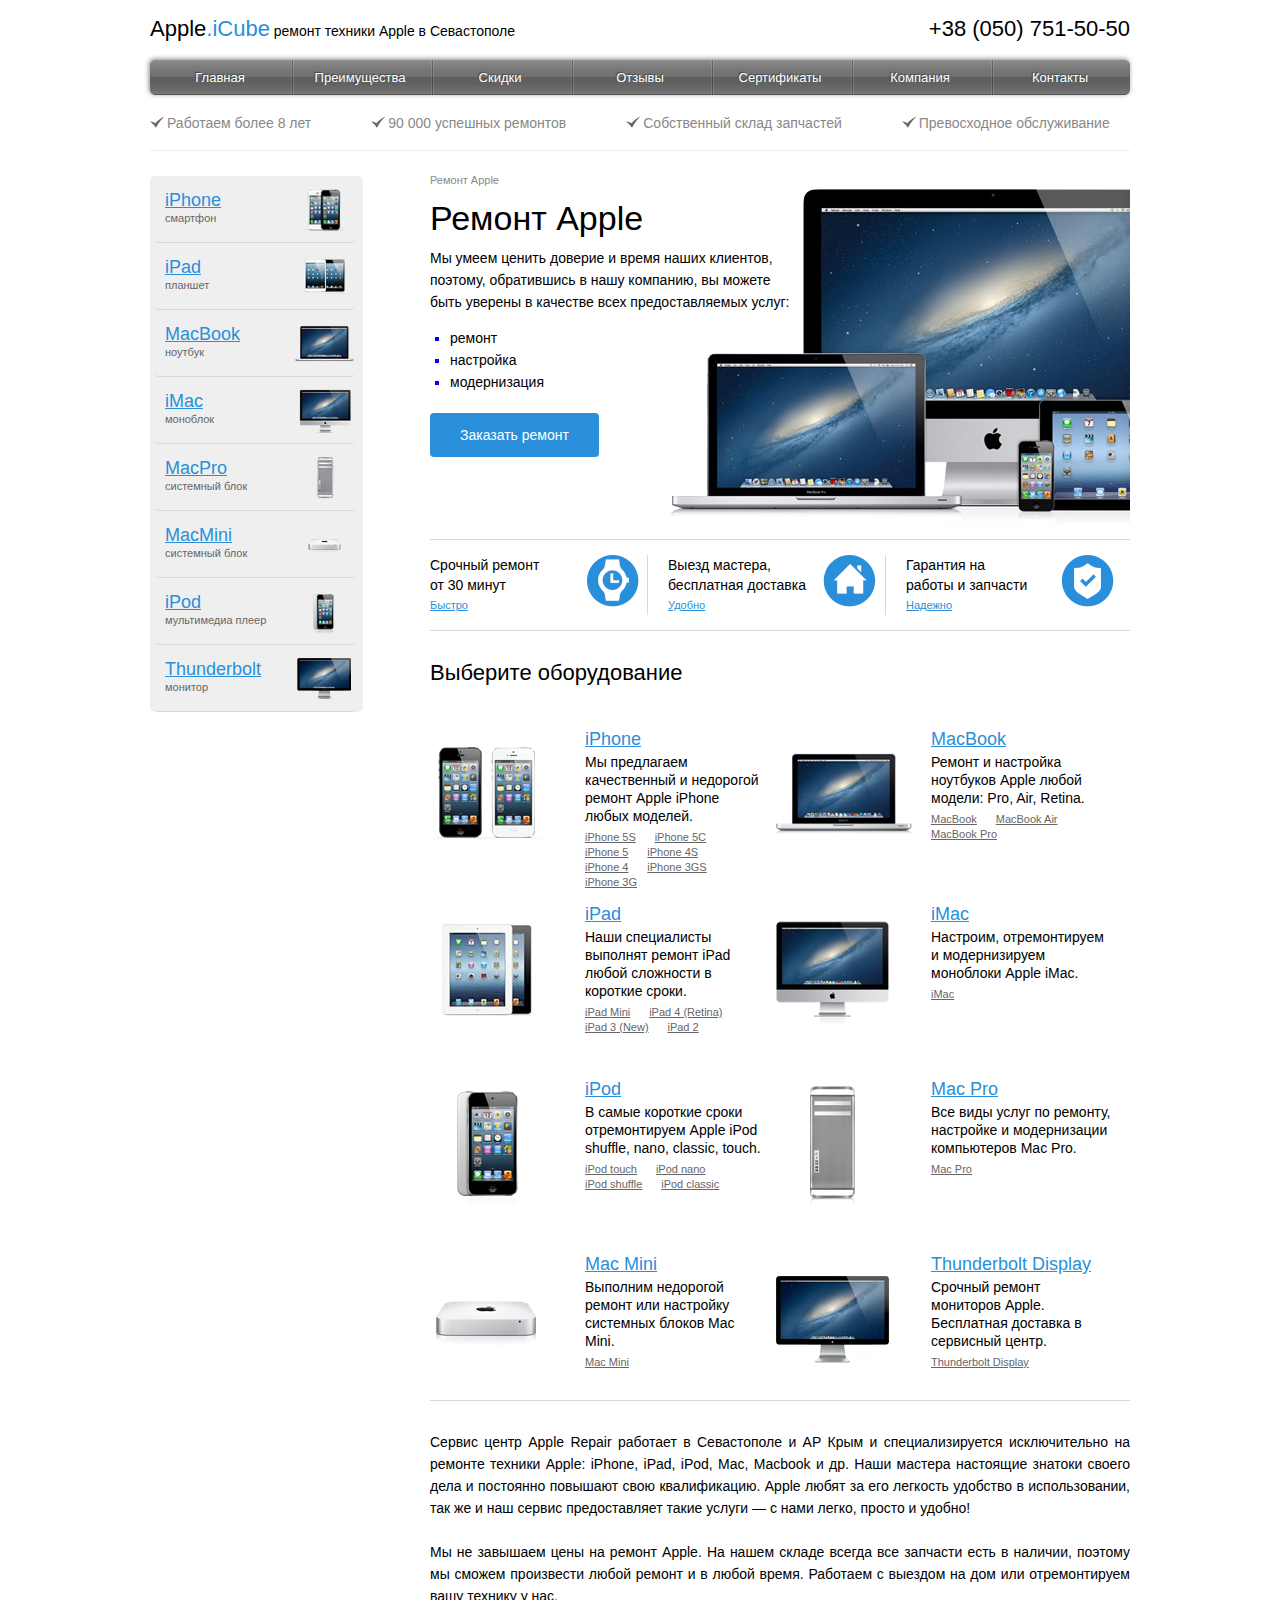
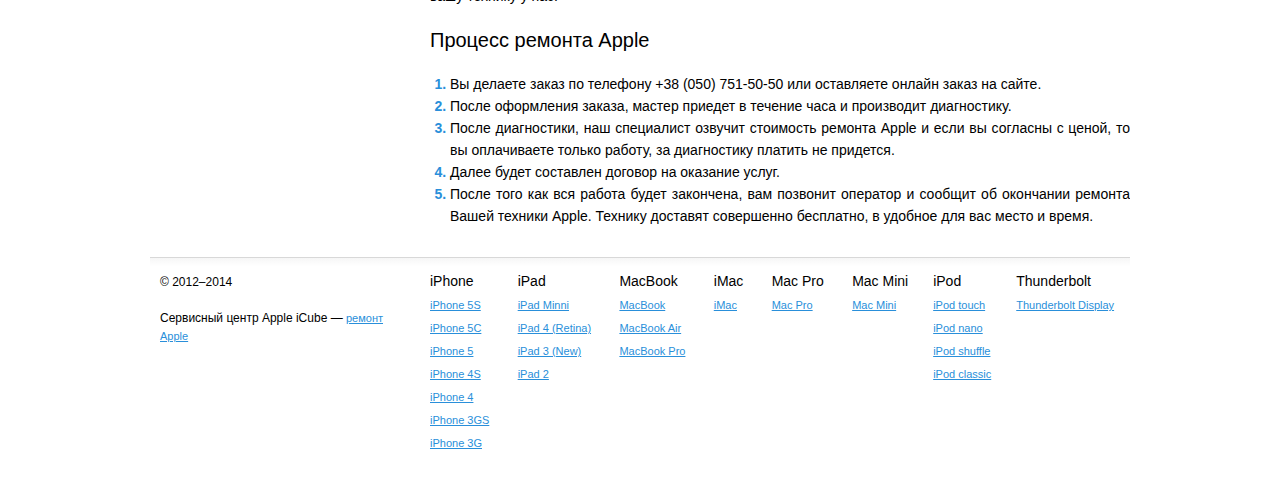
<file: index.html>
<!DOCTYPE html>
<html>
<head>
	<meta charset="utf-8" />
	<!--[if lt IE 9]><script src="http://html5shiv.googlecode.com/svn/trunk/html5.js"></script><![endif]-->
	<title>iCube - ремонт техники Apple в Севастополе</title>
	<meta name="keywords" content="" />
	<meta name="description" content="" />
	<link href="style.css" rel="stylesheet">
</head>

<body>

<div class="wrapper">

	<header class="header">
		<div class="up">
				<div class="logo">
					<h1><a href="#">Apple<span>.iCube</span></a><small> ремонт техники Apple в Севастополе</small></h1>
				</div>
				<div class="callback">
					<h1>+38 (050) 751-50-50</h1>
				</div>
		</div>
		<div class="main-menu">
			<ul>
				<li><a class="home" href="index.html">Главная</a></li>
				<li><a href="#">Преимущества</a></li>
				<li><a href="#">Скидки</a></li>
				<li><a href="#">Отзывы</a></li>
				<li><a href="#">Сертификаты</a></li>
				<li><a href="#">Компания</a></li>
				<li><a href="#">Контакты</a></li>
			</ul>
		</div>
		<div class="check-line">
			<ul>
				<li>Работаем более 8 лет</li>
				<li>90 000 успешных ремонтов</li>
				<li>Собственный склад запчастей</li>
				<li>Превосходное обслуживание</li>
			</ul>		
		</div>
	</header><!-- .header-->

	<div class="middle">

		<div class="container">
			<main class="content">
				<div class="home">
					<div class="breadcrumbs">Ремонт Apple</div>
					<div class="hero">
						<h1>Ремонт Apple</h1>
						<p>Мы умеем ценить доверие и время наших клиентов, поэтому, обратившись в нашу компанию, вы можете быть уверены в качестве всех предоставляемых услуг:</p>
							<ul class="liste">
								<li class="_bullet">
									<span class="_text">ремонт</span>
								</li>
								<li class="_bullet">
									<span class="_text">настройка</span>
								</li>
								<li class="_bullet">
									<span class="_text">модернизация</span>
								</li>
							</ul>
						<div class="order"><a href="#">Заказать ремонт</a></div>
					</div>
				<div class="advantages">
				<ul>
					<li class="fast">
						<a href="#">
							<span class="name">Срочный ремонт<br />от 30 минут</span>
							<span class="link">Быстро</span>
						</a>
					</li>
					<li class="easy">
						<a href="#">
							<span class="name">Выезд мастера,<br />бесплатная доставка</span>
							<span class="link">Удобно</span>
						</a>
					</li>
					<li class="safety">
						<a href="#">
								<span class="name">Гарантия на<br />работы и запчасти</span>
								<span class="link">Надежно</span>
						</a>
					</li>
				</ul>
			</div>
			<div class="choose">
				<h2>Выберите оборудование</h2>
				<div class="product upper">
					<div class="image">
						<a href="#"><img src="img/iphone-big.png"/></a>
					</div>
					<div class="about">
						<h3><a href="#">iPhone</a></h3>
						<p>Мы предлагаем качественный и недорогой ремонт Apple iPhone любых моделей.</p>
						<div class="more">
							<ul>
								<li><a href="#">iPhone 5S</a></li>
								<li><a href="#">iPhone 5C</a></li>
								<li><a href="#">iPhone 5</a></li>
								<li><a href="#">iPhone 4S</a></li>
								<li><a href="#">iPhone 4</a></li>
								<li><a href="#">iPhone 3GS</a></li>
								<li><a href="#">iPhone 3G</a></li>
							</ul>
						</div>
					</div>
				</div>
				<div class="product upper">
					<div class="image">
						<a href="#"><img src="img/macbook-big.png"/></a>
					</div>
					<div class="about">
						<h3><a href="#">MacBook</a></h3>
						<p>Ремонт и настройка ноутбуков Apple любой модели: Pro, Air, Retina.</p>
						<div class="more">
							<ul>
								<li><a href="#">MacBook</a></li>
								<li><a href="#">MacBook Air</a></li>
								<li><a href="#">MacBook Pro</a></li>
							</ul>
						</div>
					</div>
				</div>
				<div class="product">
					<div class="image">
						<a href="#"><img src="img/ipad-big.png"/></a>
					</div>
					<div class="about">
						<h3><a href="#">iPad</a></h3>
						<p>Наши специалисты выполнят ремонт iPad любой сложности в короткие сроки.</p>
						<div class="more">
							<ul>
								<li><a href="#">iPad Mini</a></li>
								<li><a href="#">iPad 4 (Retina)</a></li>
								<li><a href="#">iPad 3 (New)</a></li>
								<li><a href="#">iPad 2</a></li>
							</ul>
						</div>
					</div>
				</div>
				<div class="product">
					<div class="image">
						<a href="#"><img src="img/imac-big.png"/></a>
					</div>
					<div class="about">
						<h3><a href="#">iMac</a></h3>
						<p>Настроим, отремонтируем и модернизируем моноблоки Apple iMac.</p>
						<div class="more">
							<ul>
								<li><a href="#">iMac</a></li>
							</ul>
						</div>
					</div>
				</div>
				<div class="product">
					<div class="image">
						<a href="#"><img src="img/ipod-big.png"/></a>
					</div>
					<div class="about">
						<h3><a href="#">iPod</a></h3>
						<p>В самые короткие сроки отремонтируем Apple iPod shuffle, nano, classic, touch.</p>
						<div class="more">
							<ul>
								<li><a href="#">iPod touch</a></li>
								<li><a href="#">iPod nano</a></li>
								<li><a href="#">iPod shuffle</a></li>
								<li><a href="#">iPod classic</a></li>
							</ul>
						</div>
					</div>
				</div>
				<div class="product">
					<div class="image">
						<a href="#"><img src="img/mac-pro-big.png"/></a>
					</div>
					<div class="about">
						<h3><a href="#">Mac Pro</a></h3>
						<p>Все виды услуг по ремонту, настройке и модернизации компьютеров Mac Pro.</p>
						<div class="more">
							<ul>
								<li><a href="#">Mac Pro</a></li>
							</ul>
						</div>
					</div>
				</div>
				<div class="product">
					<div class="image">
						<a href="#"><img src="img/mac-mini-big.png"/></a>
					</div>
					<div class="about">
						<h3><a href="#">Mac Mini</a></h3>
						<p>Выполним недорогой ремонт или настройку системных блоков Mac Mini.</p>
						<div class="more">
							<ul>
								<li><a href="#">Mac Mini</a></li>
							</ul>
						</div>
					</div>
				</div>
				<div class="product">
					<div class="image">
						<a href="#"><img src="img/thunderbolt-display-big.png"/></a>
					</div>
					<div class="about">
						<h3><a href="#">Thunderbolt Display</a></h3>
						<p>Срочный ремонт мониторов Apple. Бесплатная доставка в сервисный центр.</p>
						<div class="more">
							<ul>
								<li><a href="#">Thunderbolt Display</a></li>
							</ul>
						</div>
					</div>
				</div>
			</div>
			<div class="description">
				<p>Сервис центр Apple Repair работает в Севастополе и АР Крым и специализируется исключительно на ремонте техники Apple: iPhone, iPad, iPod, Mac, Macbook и др. Наши мастера настоящие знатоки своего дела и постоянно повышают свою квалификацию. Apple любят за его легкость удобство в использовании, так же и наш сервис предоставляет такие услуги — с нами легко, просто и удобно!</p></br>
				<p>Мы не завышаем цены на ремонт Apple. На нашем складе всегда все запчасти есть в наличии, поэтому мы сможем произвести любой ремонт и в любой время. Работаем с выездом на дом или отремонтируем вашу технику у нас.</p></br>
				
				<h3>Процесс ремонта Apple</h3></br>
				<ol>
					<li><span>Вы делаете заказ по телефону +38 (050) 751-50-50 или оставляете онлайн заказ на сайте.</span></li>
					<li><span>После оформления заказа, мастер приедет в течение часа и производит диагностику.</span></li>
					<li><span>После диагностики, наш специалист озвучит стоимость ремонта Apple и если вы согласны с ценой, то вы оплачиваете только работу, за диагностику платить не придется.</span></li>
					<li><span>Далее будет составлен договор на оказание услуг.</span></li>
					<li><span>После того как вся работа будет закончена, вам позвонит оператор и сообщит об окончании ремонта Вашей техники Apple. Технику доставят совершенно бесплатно, в удобное для вас место и время.</span></li>
				</ol>
			</div>
				
			</div>
			</main><!-- .content -->
		</div><!-- .container-->

		<aside class="sidebar">
			<div class="nav">
				<ul class="items">
						<li>
							<a class="iphone" href="iphone.html">
								<span class="name">iPhone</span>
								<span class="about">смартфон</span>
							</a>	
						</li>	
						<li>
							<a class="ipad" href="#">
								<span class="name">iPad</span>
								<span class="about">планшет</span>
							</a>
						</li>
						<li>
							<a class="macbook" href="#">
								<span class="name">MacBook</span>
								<span class="about">ноутбук</span>
							</a>
						</li>
						<li>
							<a class="imac" href="#">
								<span class="name">iMac</span>
								<span class="about">моноблок</span>
							</a>
						</li>
						<li>
							<a class="macpro" href="#">
								<span class="name">MacPro</span>
								<span class="about">системный блок</span>
							</a>
						</li>
						<li>
							<a class="macmini" href="#">
								<span class="name">MacMini</span>
								<span class="about">системный блок</span>
							</a>
						</li>
						<li>
							<a class="ipod" href="#">
								<span class="name">iPod</span>
								<span class="about">мультимедиа плеер</span>
							</a>
						</li>
						<li>
							<a class="thunderbolt" href="#">
								<span class="name">Thunderbolt</span>
								<span class="about">монитор</span>
							</a>
						</li>
				</ul>
			</div>
		</aside><!-- .left-sidebar -->

	</div><!-- .middle-->

</div><!-- .wrapper -->

<footer class="footer">
	<div class="social">
		<p>© 2012–2014</br></br>Сервисный центр Apple iCube — <a href="#">ремонт Apple</a></p>
	</div>
	<div class="sitemap">
		<ul>
			<li class="li">
				<a href="#" class="link">iPhone</a>
				<ul>
					<li><a href="#">iPhone 5S</a></li>
					<li><a href="#">iPhone 5C</a></li>
					<li><a href="#">iPhone 5</a></li>
					<li><a href="#">iPhone 4S</a></li>
					<li><a href="#">iPhone 4</a></li>
					<li><a href="#">iPhone 3GS</a></li>
					<li><a href="#">iPhone 3G</a></li>
				</ul>
			</li>
			<li class="li">
				<a href="#" class="link">iPad</a>
				<ul>
					<li><a href="#">iPad Minni</a></li>
					<li><a href="#">iPad 4 (Retina)</a></li>
					<li><a href="#">iPad 3 (New)</a></li>
					<li><a href="#">iPad 2</a></li>

				</ul>
			</li>
			<li class="li">
				<a href="#" class="link">MacBook</a>
				<ul>
					<li><a href="#">MacBook</a></li>
					<li><a href="#">MacBook Air</a></li>
					<li><a href="#">MacBook Pro</a></li>
				</ul>
			</li>
			<li class="li">
				<a href="#" class="link">iMac</a>
				<ul>
					<li><a href="#">iMac</a></li>
				</ul>
			</li>
			<li class="li">
				<a href="#" class="link">Mac Pro</a>
				<ul>
					<li><a href="#">Mac Pro</a></li>
				</ul>
			</li>
			<li class="li">
				<a href="#" class="link">Mac Mini</a>
				<ul>
					<li><a href="#">Mac Mini</a></li>
				</ul>
			</li><li class="li">
				<a href="#" class="link">iPod</a>
				<ul>
					<li><a href="#">iPod touch</a></li>
					<li><a href="#">iPod nano</a></li>
					<li><a href="#">iPod shuffle</a></li>
					<li><a href="#">iPod classic</a></li>
				</ul>
			</li><li class="li">
				<a href="#" class="link">Thunderbolt</a>
				<ul>
					<li><a href="#">Thunderbolt Display</a></li>
				</ul>
			</li>
		</ul>
	</div>
</footer><!-- .footer -->

</body>
</html>
</file>
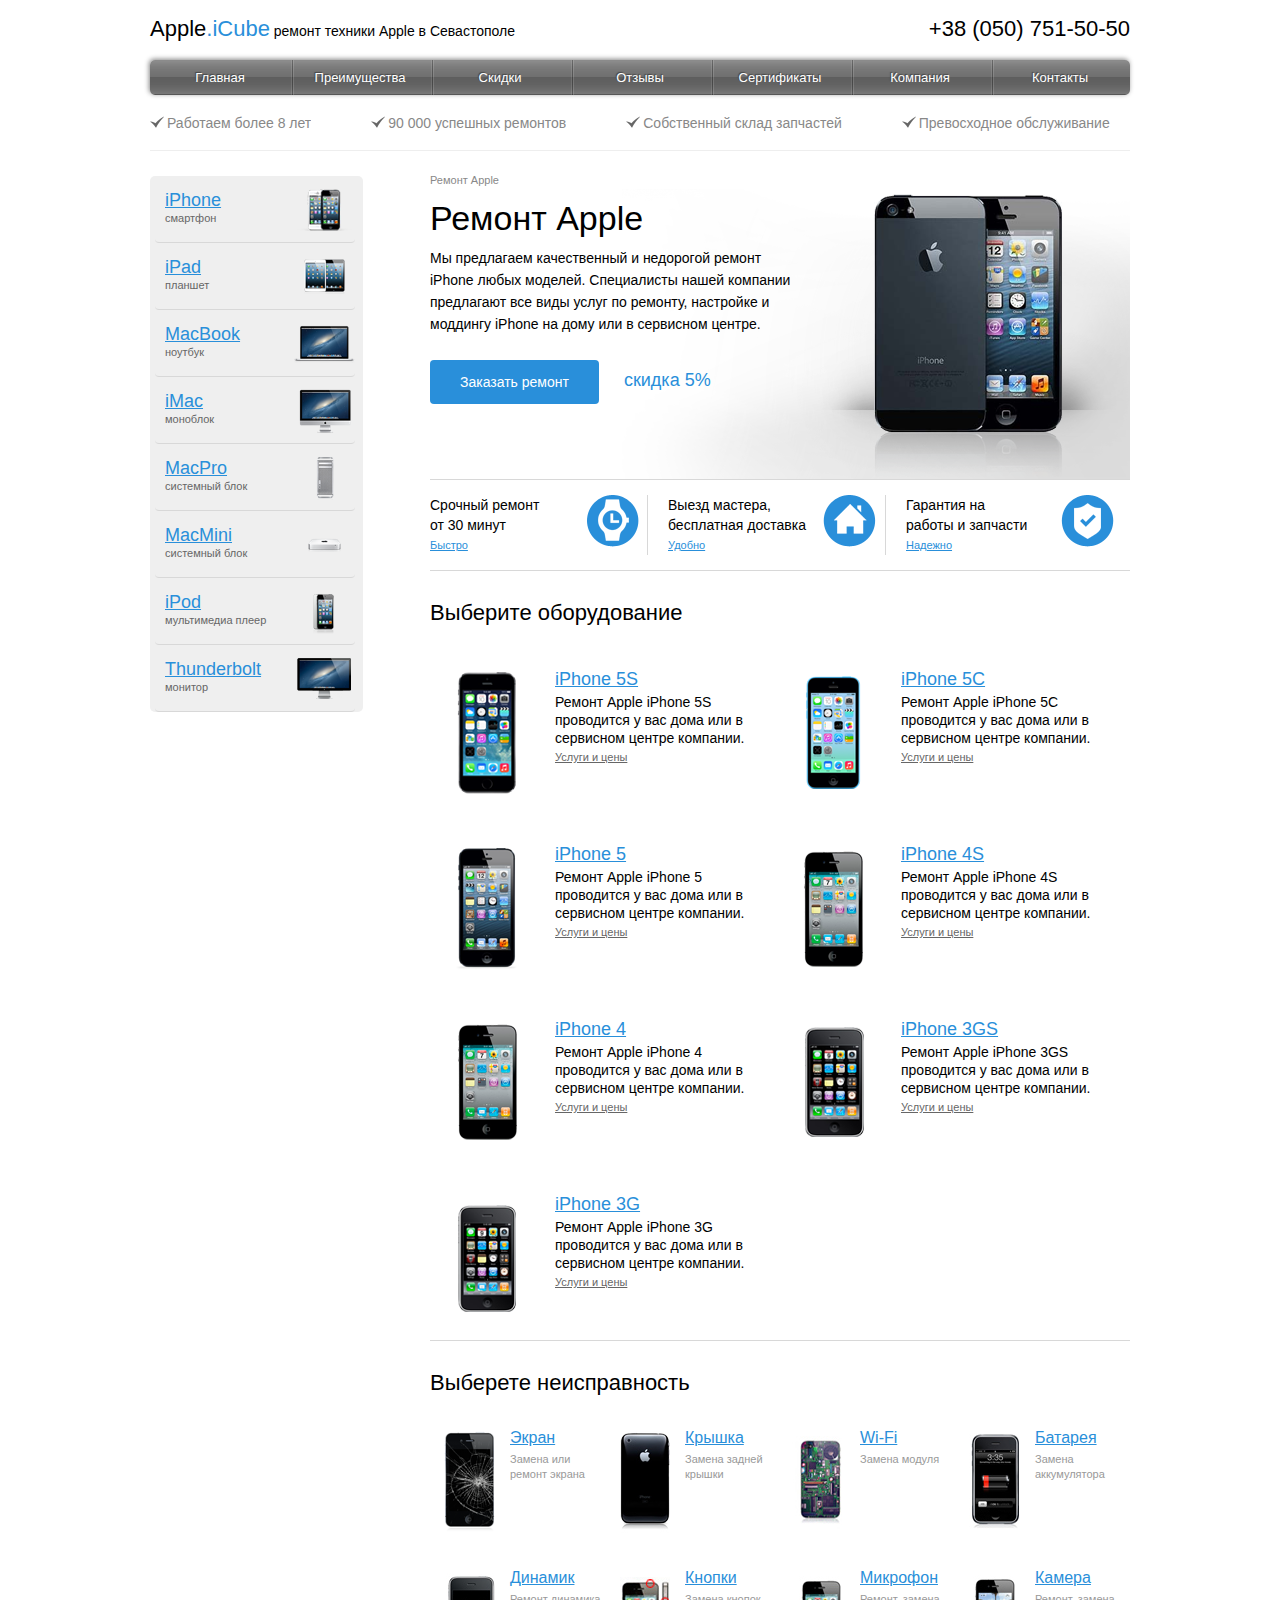
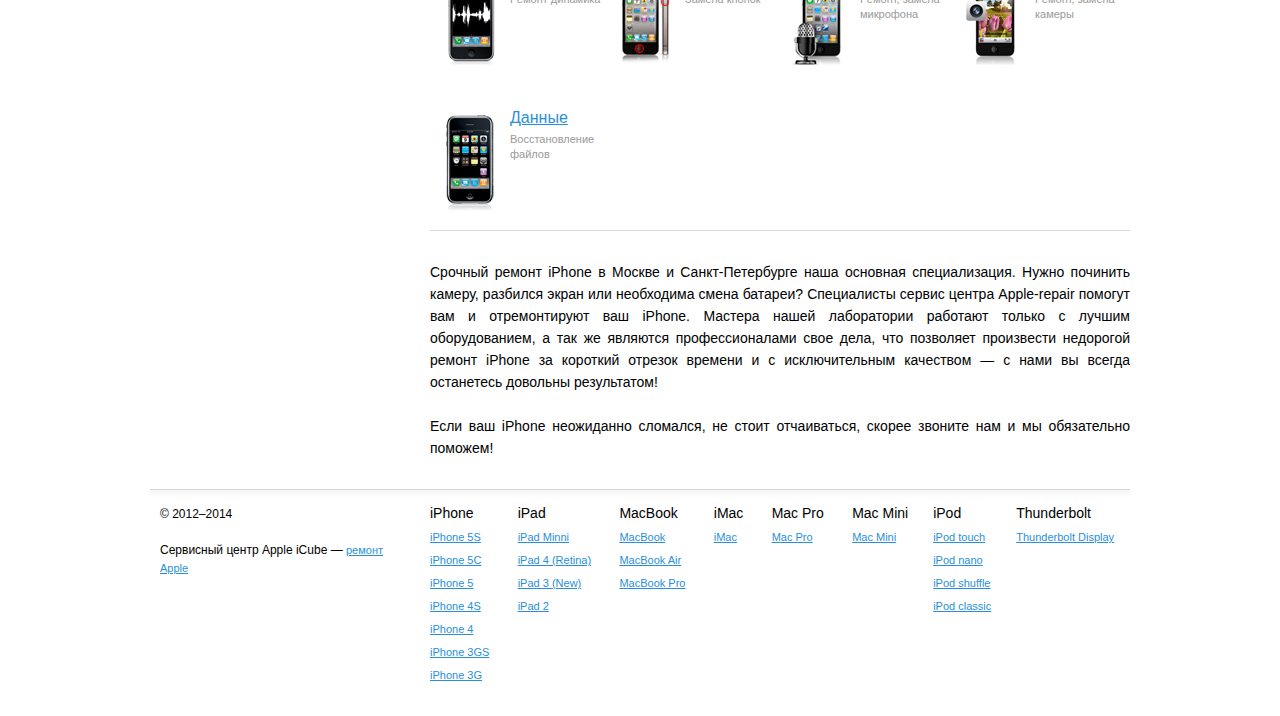
<file: iphone.html>
<!DOCTYPE html>
<html>
<head>
	<meta charset="utf-8" />
	<!--[if lt IE 9]><script src="http://html5shiv.googlecode.com/svn/trunk/html5.js"></script><![endif]-->
	<title>iCube - ремонт техники Apple в Севастополе</title>
	<meta name="keywords" content="" />
	<meta name="description" content="" />
	<link href="style.css" rel="stylesheet">
</head>

<body>

<div class="wrapper">

	<header class="header">
		<div class="up">
				<div class="logo">
					<h1><a href="#">Apple<span>.iCube</span></a><small> ремонт техники Apple в Севастополе</small></h1>
				</div>
				<div class="callback">
					<h1>+38 (050) 751-50-50</h1>
				</div>
		</div>
		<div class="main-menu">
			<ul>
				<li><a class="home" href="index.html">Главная</a></li>
				<li><a href="#">Преимущества</a></li>
				<li><a href="#">Скидки</a></li>
				<li><a href="#">Отзывы</a></li>
				<li><a href="#">Сертификаты</a></li>
				<li><a href="#">Компания</a></li>
				<li><a href="#">Контакты</a></li>
			</ul>
		</div>
		<div class="check-line">
			<ul>
				<li>Работаем более 8 лет</li>
				<li>90 000 успешных ремонтов</li>
				<li>Собственный склад запчастей</li>
				<li>Превосходное обслуживание</li>
			</ul>		
		</div>
	</header><!-- .header-->

	<div class="middle">

		<div class="container">
			<main class="content">
				<div class="home">
					<div class="breadcrumbs">Ремонт Apple</div>
					<div class="hero iphone">
						<h1>Ремонт Apple</h1>
						<p>Мы предлагаем качественный и недорогой ремонт iPhone любых моделей. Специалисты нашей компании предлагают все виды услуг по ремонту, настройке и моддингу iPhone на дому или в сервисном центре.</p>
						<div class="button">
							<div class="order"><a href="#">Заказать ремонт</a></div>
							<div class="discount">скидка 5%</div>
						</div>
					</div>
			<div class="advantages">
				<ul>
					<li class="fast">
						<a href="#">
							<span class="name">Срочный ремонт<br />от 30 минут</span>
							<span class="link">Быстро</span>
						</a>
					</li>
					<li class="easy">
						<a href="#">
							<span class="name">Выезд мастера,<br />бесплатная доставка</span>
							<span class="link">Удобно</span>
						</a>
					</li>
					<li class="safety">
						<a href="#">
								<span class="name">Гарантия на<br />работы и запчасти</span>
								<span class="link">Надежно</span>
						</a>
					</li>
				</ul>
			</div>
			<div class="choose">
				<h2>Выберите оборудование</h2>
				<div class="product">
					<div class="image-iphone">
						<a href="#"><img src="img/iphone-5s.png"/></a>
					</div>
					<div class="about">
						<h3><a href="#">iPhone 5S</a></h3>
						<p>Ремонт Apple iPhone 5S проводится у вас дома или в сервисном центре компании.</p>
						<div class="more">
							<a href="#">Услуги и цены</a>
						</div>
					</div>
				</div>
				<div class="product">
					<div class="image-iphone">
						<a href="#"><img src="img/iphone-5c.png"/></a>
					</div>
					<div class="about">
						<h3><a href="#">iPhone 5C</a></h3>
						<p>Ремонт Apple iPhone 5C проводится у вас дома или в сервисном центре компании.</p>
						<div class="more">
							<a href="#">Услуги и цены</a>
						</div>
					</div>
				</div>
				<div class="product">
					<div class="image-iphone">
						<a href="#"><img src="img/iphone-5.png"/></a>
					</div>
					<div class="about">
						<h3><a href="#">iPhone 5</a></h3>
						<p>Ремонт Apple iPhone 5 проводится у вас дома или в сервисном центре компании.</p>
						<div class="more">
							<a href="#">Услуги и цены</a>
						</div>
					</div>
				</div>
				<div class="product">
					<div class="image-iphone">
						<a href="#"><img src="img/iphone-4s.png"/></a>
					</div>
					<div class="about">
						<h3><a href="#">iPhone 4S</a></h3>
						<p>Ремонт Apple iPhone 4S проводится у вас дома или в сервисном центре компании.</p>
						<div class="more">
							<a href="#">Услуги и цены</a>
						</div>
					</div>
				</div>
				<div class="product">
					<div class="image-iphone">
						<a href="#"><img src="img/iphone-4.png"/></a>
					</div>
					<div class="about">
						<h3><a href="#">iPhone 4</a></h3>
						<p>Ремонт Apple iPhone 4 проводится у вас дома или в сервисном центре компании.</p>
						<div class="more">
							<a href="#">Услуги и цены</a>
						</div>
					</div>
				</div>
				<div class="product">
					<div class="image-iphone">
						<a href="#"><img src="img/iphone-3gs.png"/></a>
					</div>
					<div class="about">
						<h3><a href="#">iPhone 3GS</a></h3>
						<p>Ремонт Apple iPhone 3GS проводится у вас дома или в сервисном центре компании.</p>
						<div class="more">
							<a href="#">Услуги и цены</a>
						</div>
					</div>
				</div>
				<div class="product">
					<div class="image-iphone">
						<a href="#"><img src="img/iphone-3g.png" /></a>
					</div>
					<div class="about">
						<h3><a href="#">iPhone 3G</a></h3>
						<p>Ремонт Apple iPhone 3G проводится у вас дома или в сервисном центре компании.</p>
						<div class="more">
							<a href="#">Услуги и цены</a>
						</div>
					</div>
				</div>
			</div>

			<div class="recovery">
				<h2>Выберете неисправность</h2>
				<div class="fault">
					<div class="image">
						<a href="#"><img src="img/screen.png" /></a>
					</div>
					<div class="about">
						<h4><a href="#">Экран</a></h4>
						<p>Замена или ремонт экрана</p>
					</div>
				</div>
				<div class="fault">
					<div class="image">
						<a href="#"><img src="img/case.png" /></a>
					</div>
					<div class="about">
						<h4><a href="#">Крышка</a></h4>
						<p>Замена задней крышки</p>
					</div>
				</div>
				<div class="fault">
					<div class="image">
						<a href="#"><img src="img/motherboard.png" /></a>
					</div>
					<div class="about">
						<h4><a href="#">Wi-Fi</a></h4>
						<p>Замена модуля</p>
					</div>
				</div>
				<div class="fault">
					<div class="image">
						<a href="#"><img src="img/power.png" /></a>
					</div>
					<div class="about">
						<h4><a href="#">Батарея</a></h4>
						<p>Замена аккумулятора</p>
					</div>
				</div>
				<div class="fault">
					<div class="image">
						<a href="#"><img src="img/sound.png" /></a>
					</div>
					<div class="about">
						<h4><a href="#">Динамик</a></h4>
						<p>Ремонт динамика</p>
					</div>
				</div>
				<div class="fault">
					<div class="image">
						<a href="#"><img src="img/buttons.png" /></a>
					</div>
					<div class="about">
						<h4><a href="#">Кнопки</a></h4>
						<p>Замена кнопок</p>
					</div>
				</div>
				<div class="fault">
					<div class="image">
						<a href="#"><img src="img/microphone.png" /></a>
					</div>
					<div class="about">
						<h4><a href="#">Микрофон</a></h4>
						<p>Ремонт, замена микрофона</p>
					</div>
				</div>
				<div class="fault">
					<div class="image">
						<a href="#"><img src="img/camera.png" /></a>
					</div>
					<div class="about">
						<h4><a href="#">Камера</a></h4>
						<p>Ремонт, замена камеры</p>
					</div>
				</div>
				<div class="fault">
					<div class="image">
						<a href="#"><img src="img/firmware.png" /></a>
					</div>
					<div class="about">
						<h4><a href="#">Данные</a></h4>
						<p>Восстановление файлов</p>
					</div>
				</div>
			</div>
			<div class="description">
				<p>Срочный ремонт iPhone в Москве и Санкт-Петербурге наша основная специализация. Нужно починить камеру, разбился экран или необходима смена батареи? Специалисты сервис центра Apple-repair помогут вам и отремонтируют ваш iPhone. Мастера нашей лаборатории работают только с лучшим оборудованием, а так же являются профессионалами свое дела, что позволяет произвести недорогой ремонт iPhone за короткий отрезок времени и с исключительным качеством — с нами вы всегда останетесь довольны результатом!</p></br><p>Если ваш iPhone неожиданно сломался, не стоит отчаиваться, скорее звоните нам и мы обязательно поможем!</p>
			</div>
		</div>
		</main><!-- .content -->
		</div><!-- .container-->

		<aside class="sidebar">
			<div class="nav">
				<ul class="items">
						<li>
							<a class="iphone" href="iphone.html">
								<span class="name">iPhone</span>
								<span class="about">смартфон</span>
							</a>	
						</li>	
						<li>
							<a class="ipad" href="#">
								<span class="name">iPad</span>
								<span class="about">планшет</span>
							</a>
						</li>
						<li>
							<a class="macbook" href="#">
								<span class="name">MacBook</span>
								<span class="about">ноутбук</span>
							</a>
						</li>
						<li>
							<a class="imac" href="#">
								<span class="name">iMac</span>
								<span class="about">моноблок</span>
							</a>
						</li>
						<li>
							<a class="macpro" href="#">
								<span class="name">MacPro</span>
								<span class="about">системный блок</span>
							</a>
						</li>
						<li>
							<a class="macmini" href="#">
								<span class="name">MacMini</span>
								<span class="about">системный блок</span>
							</a>
						</li>
						<li>
							<a class="ipod" href="#">
								<span class="name">iPod</span>
								<span class="about">мультимедиа плеер</span>
							</a>
						</li>
						<li>
							<a class="thunderbolt" href="#">
								<span class="name">Thunderbolt</span>
								<span class="about">монитор</span>
							</a>
						</li>
				</ul>
			</div>
		</aside><!-- .left-sidebar -->

	</div><!-- .middle-->

</div><!-- .wrapper -->

<footer class="footer">
	<div class="social">
		<p>© 2012–2014</br></br>Сервисный центр Apple iCube — <a href="#">ремонт Apple</a></p>
	</div>
	<div class="sitemap">
		<ul>
			<li class="li">
				<a href="#" class="link">iPhone</a>
				<ul>
					<li><a href="#">iPhone 5S</a></li>
					<li><a href="#">iPhone 5C</a></li>
					<li><a href="#">iPhone 5</a></li>
					<li><a href="#">iPhone 4S</a></li>
					<li><a href="#">iPhone 4</a></li>
					<li><a href="#">iPhone 3GS</a></li>
					<li><a href="#">iPhone 3G</a></li>
				</ul>
			</li>
			<li class="li">
				<a href="#" class="link">iPad</a>
				<ul>
					<li><a href="#">iPad Minni</a></li>
					<li><a href="#">iPad 4 (Retina)</a></li>
					<li><a href="#">iPad 3 (New)</a></li>
					<li><a href="#">iPad 2</a></li>

				</ul>
			</li>
			<li class="li">
				<a href="#" class="link">MacBook</a>
				<ul>
					<li><a href="#">MacBook</a></li>
					<li><a href="#">MacBook Air</a></li>
					<li><a href="#">MacBook Pro</a></li>
				</ul>
			</li>
			<li class="li">
				<a href="#" class="link">iMac</a>
				<ul>
					<li><a href="#">iMac</a></li>
				</ul>
			</li>
			<li class="li">
				<a href="#" class="link">Mac Pro</a>
				<ul>
					<li><a href="#">Mac Pro</a></li>
				</ul>
			</li>
			<li class="li">
				<a href="#" class="link">Mac Mini</a>
				<ul>
					<li><a href="#">Mac Mini</a></li>
				</ul>
			</li><li class="li">
				<a href="#" class="link">iPod</a>
				<ul>
					<li><a href="#">iPod touch</a></li>
					<li><a href="#">iPod nano</a></li>
					<li><a href="#">iPod shuffle</a></li>
					<li><a href="#">iPod classic</a></li>
				</ul>
			</li><li class="li">
				<a href="#" class="link">Thunderbolt</a>
				<ul>
					<li><a href="#">Thunderbolt Display</a></li>
				</ul>
			</li>
		</ul>
	</div>
</footer><!-- .footer -->

</body>
</html>
</file>
<file: style.css>
/* Eric Meyer's CSS Reset */
html, body, div, span, applet, object, iframe,
h1, h2, h3, h4, h5, h6, p, blockquote, pre,
a, abbr, acronym, address, big, cite, code,
del, dfn, em, img, ins, kbd, q, s, samp,
small, strike, strong, sub, sup, tt, var,
b, u, i, center,
dl, dt, dd, ol, ul, li,
fieldset, form, label, legend,
table, caption, tbody, tfoot, thead, tr, th, td,
article, aside, canvas, details, embed,
figure, figcaption, footer, header, hgroup,
menu, nav, output, ruby, section, summary,
time, mark, audio, video {
	margin: 0;
	padding: 0;
	border: 0;
	font-size: 100%;
	font: inherit;
	vertical-align: baseline;
}
/* HTML5 display-role reset for older browsers */
article, aside, details, figcaption, figure,
footer, header, hgroup, menu, nav, section {
	display: block;
}
body {
	line-height: 1;
}
ol, ul {
	list-style: none;
}
blockquote, q {
	quotes: none;
}
blockquote:before, blockquote:after,
q:before, q:after {
	content: '';
	content: none;
}
table {
	border-collapse: collapse;
	border-spacing: 0;
}
/* End of Eric Meyer's CSS Reset */

html {
	height: 100%;
}
article, aside, details, figcaption, figure, footer, header, hgroup, main, nav, section, summary {
	display: block;
}
body {
	font: 12px/18px Arial, sans-serif;
	width: 100%;
	height: 100%;
}
a {
	color: #298fda;
	text-decoration: none;
}
.wrapper {
	width: 980px;
	margin: 0 auto;
	min-height: 100%;
	height: auto !important;
	height: 100%;
}


/* Header
-----------------------------------------------------------------------------*/
.header {
	height: 130px;
	margin-top: 20px;
	border-bottom: 1px solid #eee;
}

.up {
	height: 35px;
	width: 100%;
}

.logo {
	float: left;
	width: auto;
}

.logo h1 {
	font-size: 22px;
}

.logo h1 small {
	font-size: 14px;
}
.logo h1 a {
	text-decoration: none;
	color: black;
}

.logo h1 a span {
	color: #298fda;
}

.callback {
	float: right;
	width: auto;
}

.callback h1 {
	text-align: right;
	font-size: 22px;
}

.header .main-menu {
	height: 35px;
	width: 100%;
	margin-top: 5px;
	border-radius: 5px;
	box-shadow: -1px -1px 5px #888;
}

.header .main-menu ul {
	display: inline;
}

.header .main-menu ul li {
	height: 35px;
	width: 140px;
	line-height: 35px;
	float: left;
	text-align: center;
	font-size: 13px;
	text-shadow: -1px -1px 1px #444;
	background: url("img/navigation-bg.png") 0 50% repeat-x;
}


.header .main-menu ul li:first-child {
	border-radius: 5px 0 0 5px;
}

.header .main-menu ul li:last-child {
	border-radius: 0 5px 5px 0;
}

.header .main-menu ul li a {
	text-decoration: none;
	color: white;
	display: block;
	background: url("img/navigation-sep.png") 1px 50% no-repeat;
}

.header .main-menu ul li a.home {	
	background: url("#") 8px 50% no-repeat;
	border-radius: 5px 0 0 5px;
}

.header .check-line {
	height: 40px;
	width: 100%;
	padding: 20px 0;
}

.header .check-line ul {
	display: inline;
}

.header .check-line ul li {
	background: url(img/header-advantages-icon.png) 0 1px no-repeat;
	float: left;
	line-height: 16px;
	padding-left: 17px;
	margin-right: 60px;
	font-size: 14px;
	color: #888;
	overflow: hidden;
}

.header .check-line ul li:last-child {
	margin-right: 10px;
}

/* Middle
-----------------------------------------------------------------------------*/
.middle {
	width: 100%;
	padding: 0 0 211px;
	position: relative;
}
.middle:after {
	display: table;
	clear: both;
	content: '';
}
.container {
	width: 100%;
	float: left;
	overflow: hidden;
}
.content {
	/*letter-spacing: .5px;*/
	font-size: 14px;
	padding: 0 0 0 250px;
}
.content .breadcrumbs {
	width: 100%;
	text-align: left;
	color: #888;
	font-size: 11px;
	margin-top: 20px;
}

.content .home {
	margin-left: 30px;
}
.content .home .hero {
	width: 100%;
	text-align: left;
	background: url("img/home.png") top right no-repeat;
	min-height: 350px;
	overflow: hidden;
	z-index: 1;
}

.content .hero p {
	float: left;
	text-align: left;
	padding: 20px 330px 0px 0px;
	line-height: 22px;
}

.content .hero h1 {
	padding-top: 20px;
	font-size: 34px;
}

.content .hero ul{
	line-height: 22px;
	list-style-type: square;
	margin: 0 0 20px 20px;
	padding-top: 100px;
}

.content .hero ul ._bullet{
	color: blue;
}

.content .hero ul ._text{
	color: black;
}
.content .hero .order{
	margin-left: 0px;
	float: left;
	padding: 13px 30px 13px 30px;
	background-color: #298fda;
	border-radius: 4px;
	border-style: none;
}

.content .hero .order a {
	color: #fff;
	text-decoration: none;
}

.content .hero .order:hover{
	background-color: #124d78;
}

.content .hero.iphone {
	background: url("img/iphone-bg.png") top right no-repeat;
	min-height: 290px;
}

.content .hero.iphone .button .order {
	float: left;
	margin-top: 25px;
}
 .content .hero.iphone .button .discount{
 	float: left;
	color: #298fda;
	font-size: 18px;
	line-height: 20px;
	margin: 10px 0 0 25px;
	padding-top: 25px;
}

.middle .content .home .advantages {
	overflow: hidden;
	padding: 15px 0;
	border-top: 1px solid #d8d8d8;
	border-bottom: 1px solid #d8d8d8;
}

.middle .content .home .advantages ul{
	width: 100%;
}

.middle .content .home .advantages ul li{
	float: left;
	width: 31%;
	padding-left: 20px;
	background-position: 95% 0;
	background-repeat: no-repeat;
	border-right: 1px solid #d8d8d8;
	color: #000;
	text-decoration: none;
}

.middle .content .home .advantages ul li:first-child {
	padding-left: 0px;
}

.middle .content .home .advantages ul li:last-child {
	border-right: 0;
}

.middle .content .home .advantages .fast {
	background-image: url("img/fast.png");
}

.middle .content .home .advantages .easy {
	background-image: url("img/easy.png");
}

.middle .content .home .advantages .safety {
	background-image: url("img/safe.png");
}

.middle .content .home .advantages .name {
	display: block;
	color: #000;
	line-height: 20px;
}

.middle .content .home .advantages .link {
	display: block;
	line-height: 20px;
	font-size: 11px;
	text-decoration: underline;
}

.middle .content .home .advantages li:hover {
	color: #fff;
}

.choose {
	display: inline-block;
	padding-bottom: 15px;
	border-bottom: 1px solid #d8d8d8;
}
.content h2 {
	margin-top: 30px;
	font-size: 22px;
	line-height: 24px;

}

.content .product {
	margin-top: 45px;
	width: 48%;
	float: left;
	height: 130px;
	padding-right: 10px;
}

.content .product .image {
	float: left;
	margin-right: 5px;
	width: 150px;
	margin-bottom: 40px;
}
.content .product .image-iphone {
	float: left;
	margin-right: 5px;
	width: 120px;
	margin-bottom: 40px;
}

.content .product .about {
	text-align: left;
	padding-left: 120px;
}

.content .product .about h3 {
	font-size: 18px;
}
.content .product .about h3 a {
	text-decoration: underline;
}
.content .product .about p {
	margin-top: 5px;
}
.content .product .about .more a {
	margin-top: 5px;
	color: #666;
	font-size: 11px;
	text-decoration: underline;
}
.content .product .about .more a:hover {
	color: #303030;
}
.content .product .about h3 a:hover {
	color: #124d78;
}
/* Выберите неисправность */
.fault .about h4 a {
	font-size: 16px;
	text-decoration: underline;
}
.content .home .recovery {
	display: inline-block;
	padding-bottom: 15px;
	border-bottom: 1px solid #d8d8d8;
}
.more ul {
	margin-top: 5px;
	line-height: 11px;
}
.more ul li{
	display: inline-block;
	padding-right: 15px;
	font-size: 11px;
	line-height: 15px;
}
.fault {
	margin-top: 30px;
	width: 175px;
	height: 110px;
	float: left;
	overflow: hidden;
}

.fault .image {
	float: left;
	width: 80px;
	height: 110px;
}

.fault .about {
	margin-top: 5px;
	font-size: 11px;
	line-height: 15px;
	color: #999;
}
.fault .about p {
	margin-top: 5px;
}
.description {
	margin: 30px 0;
	line-height: 22px;
}

.description p {
	text-align: justify;
}

.description h3 {
	font-size: 20px;
}
.description ol {
	margin-left: 20px;
	list-style-type: decimal;
	text-align: justify;
}

.description ol li {
	color: #298fda;
	font-weight: bold;
}

.description ol li span {
	color: black;
	font-weight: normal;
}
/* Left Sidebar
-----------------------------------------------------------------------------*/
.sidebar {
	float: left;
	width: 210px;
	margin-left: -100%;
	position: relative;
	background-color: #efefef;
	border-radius: 5px;
	margin-top: 25px;
	padding-right: 3px;
}
.sidebar a {
	text-decoration: none;
	display: block;
	padding: 15px 60px 15px 10px;
	border-bottom: 1px solid #d8d8d8;
	border-radius: 4px;
}

.sidebar span {
	display: block;
}
.sidebar li {
	padding: 0 5px;
}
.sidebar .nav .items .name {
	text-decoration: underline;
	font-size: 18px;
}
.sidebar .nav .items .name:hover {
	color:#124d78;
}
.sidebar .nav .items .about {
	font-size: 11px;
	margin-top: 0;
	color: #666;
	text-decoration: none;
}
.nav .iphone {
	background: url("img/iphone.png") 100% 50% no-repeat;
}

.nav .ipad{
	background: url("img/ipad.png") 100% 50% no-repeat;
}

.nav .macbook{
	background: url("img/macbook.png") 100% 50% no-repeat;
}

.nav .imac{
	background: url("img/imac.png") 100% 50% no-repeat;
}

.nav .macpro{
	background: url("img/macpro.png") 100% 50% no-repeat;
}

.nav .macmini{
	background: url("img/macmini.png") 100% 50% no-repeat;
}

.nav .ipod{
	background: url("img/ipod.png") 100% 50% no-repeat;
}

.nav .thunderbolt{
	background: url("img/thunderbolt.png") 100% 50% no-repeat;
}


/* Footer
-----------------------------------------------------------------------------*/
.footer {
	width: 980px;
	margin: -211px auto 0;
	height: 211px;
	position: relative;
	border-top: 1px solid #d8d8d8;
	background: #f6f6f6; /* Old browsers */
	background: -moz-linear-gradient(top,  #f6f6f6 0%, #ffffff 4%, #ffffff 100%); /* FF3.6+ */
	background: -webkit-gradient(linear, left top, left bottom, color-stop(0%,#f6f6f6), color-stop(4%,#ffffff), color-stop(100%,#ffffff)); /* Chrome,Safari4+ */
	background: -webkit-linear-gradient(top,  #f6f6f6 0%,#ffffff 4%,#ffffff 100%); /* Chrome10+,Safari5.1+ */
	background: -o-linear-gradient(top,  #f6f6f6 0%,#ffffff 4%,#ffffff 100%); /* Opera 11.10+ */
	background: -ms-linear-gradient(top,  #f6f6f6 0%,#ffffff 4%,#ffffff 100%); /* IE10+ */
	background: linear-gradient(to bottom,  #f6f6f6 0%,#ffffff 4%,#ffffff 100%); /* W3C */
	filter: progid:DXImageTransform.Microsoft.gradient( startColorstr='#f6f6f6', endColorstr='#ffffff',GradientType=0 ); /* IE6-9 */
}

.footer .social {
	float: left;
	width: 230px;
	height: 211px;
	margin-right: 40px;
	padding: 15px 0 0 10px;
}

.footer ul .li {
	display: inline-table;
	padding-right: 25px;
	padding-top: 15px;
}
.footer ul .li:last-child {
	padding-right: 0;
}
.footer a {
	font-size: 11px;
	line-height: 11px;
	color: #298fda;
	text-decoration: underline;
}

.footer ul .li ul li a:hover {
	color: #124d78;
}

.footer ul .li ul li {
	margin-top: 5px;
}

.footer .link {
	font-size: 14px;
	color: #000;
	line-height: 14px;
	text-decoration: none;

}
</file>
